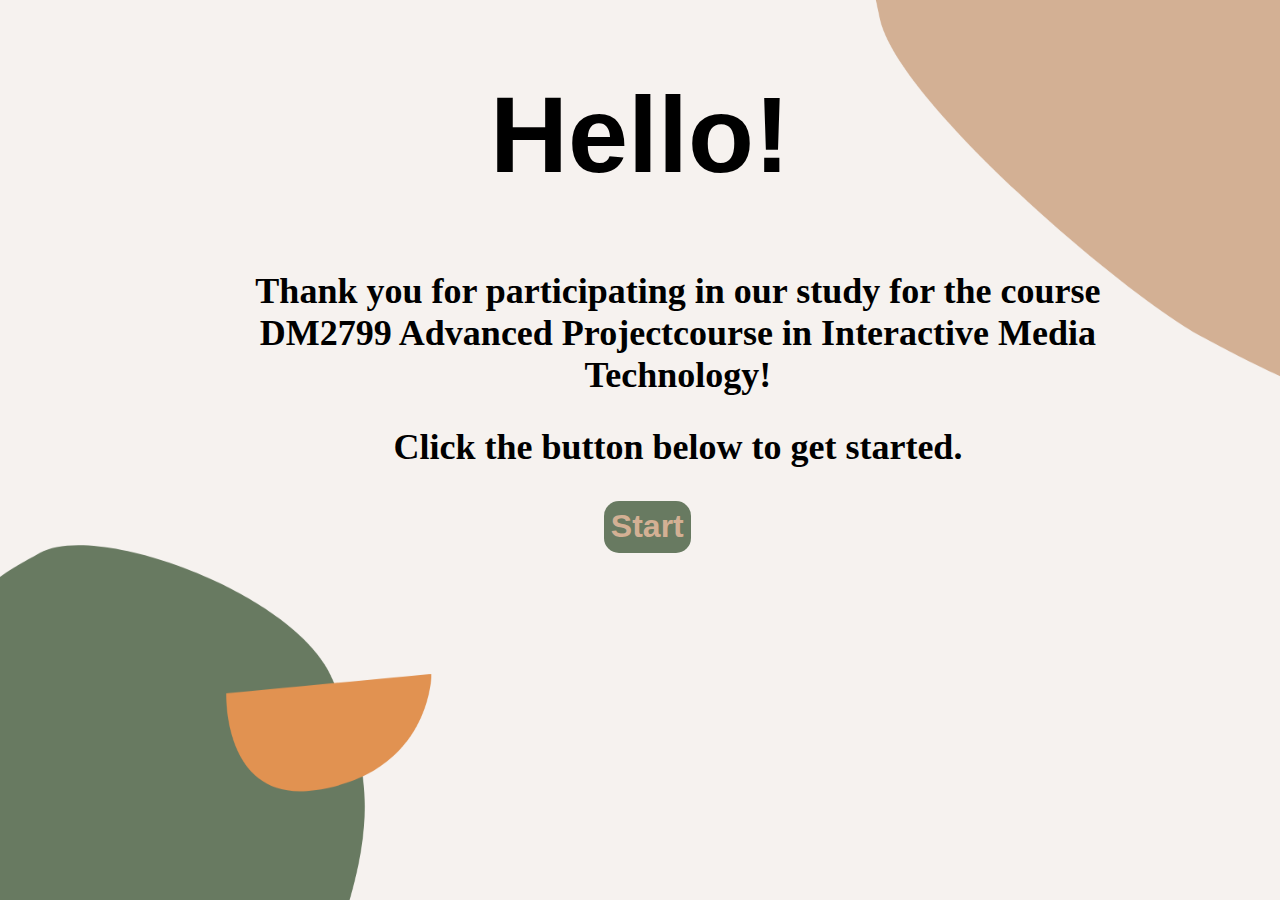
<file: index.html>
<!doctype html>
<html>

<head>
    <link rel="stylesheet" href="style.css">
    <title>Project study</title>
</head>

<body id="startpage">
    <h1>Hello!</h1>

    <h2>Thank you for participating in our study for the course DM2799 Advanced Projectcourse in Interactive Media
        Technology!
    </h2>
    
    <h2>Click the button below to get started.</h2>

    <div id="button">
        <a href="spinner.html">
            <button>
                <label>Start</label>
            </button>
        </a>
    </div>
</body>

</html>
</file>
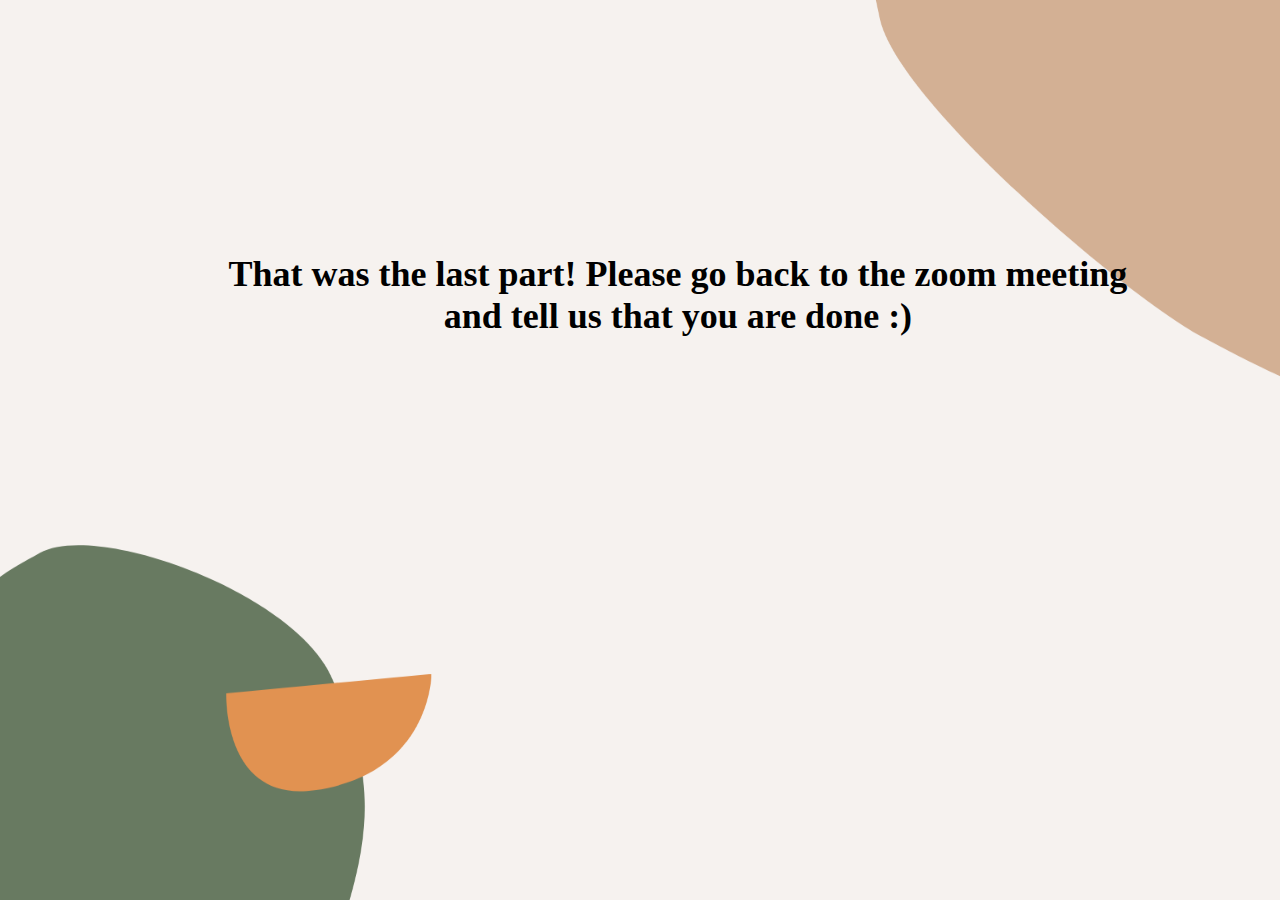
<file: finalpage.html>
<!doctype html>
<html>

<head>
    <link rel="stylesheet" href="style.css">
    <title>Project study</title>
</head>

<body id="startpage">
    <div id="questionpage">
        <h2 id="last">
            That was the last part! Please go back to the zoom meeting and tell us that you are done :) 
        </h2>

    </div>
</body>
</html>
</file>
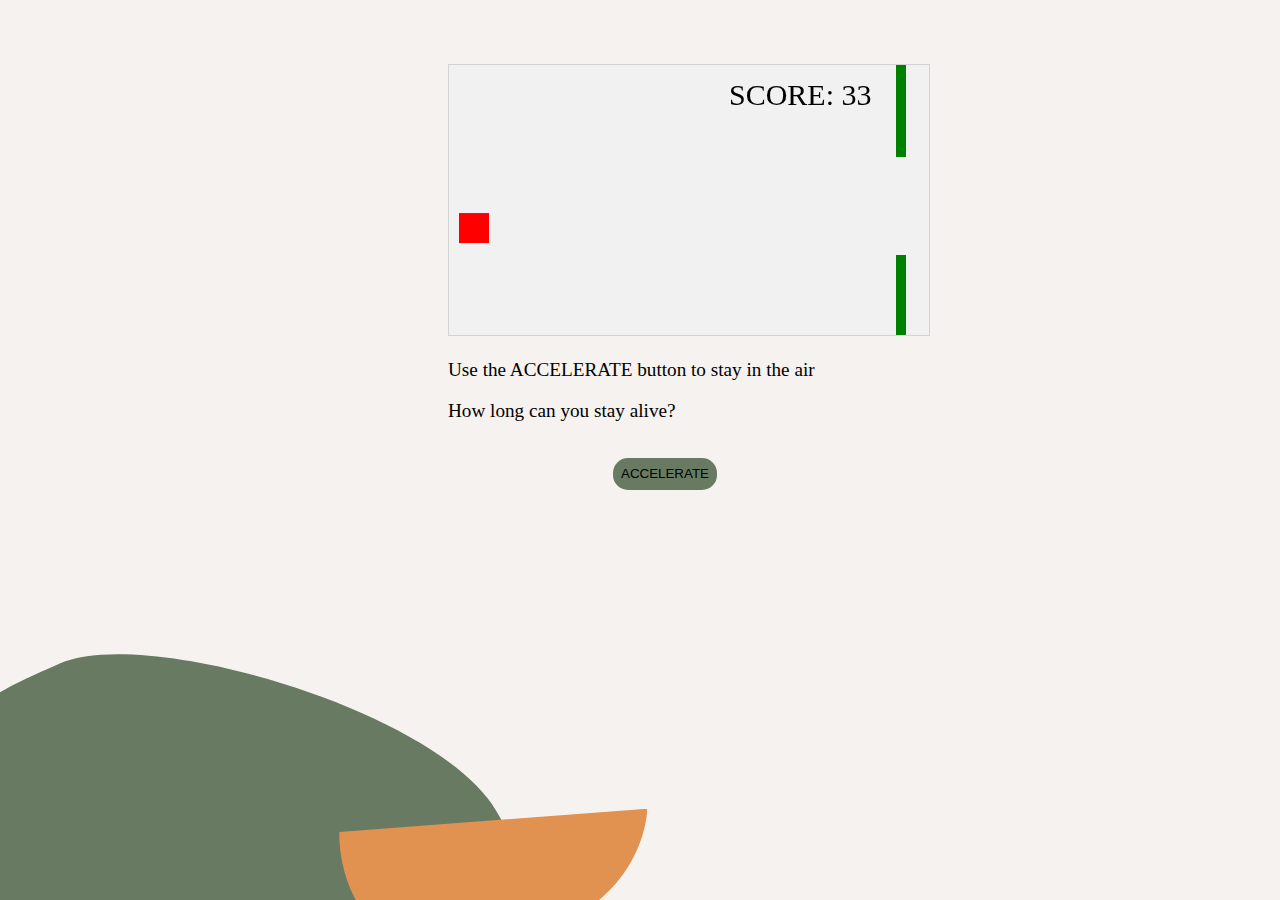
<file: game.html>
<!DOCTYPE html>
<html>
<head>
<meta name="viewport" content="width=device-width, initial-scale=1.0"/>
<meta http-equiv="refresh" content="10; page6.html" />
<style> 
canvas {
    border:1px solid #d3d3d3;
    background-color: #f1f1f1;
}

button {
    background-color: #687A61;
    border: none;
    border-radius: 15px;
    margin-top: 2%;
    padding: 1%;
    margin-left: 20%;
}
p {
    font-size: 1.5vw;
}

body {
    margin-left: 35%;
    margin-top: 5%;
    background: url("background2.png");
}

</style>
</head>
<body onload="startGame()">
<script>

var myGamePiece;
var myObstacles = [];
var myScore;

function startGame() {
    myGamePiece = new component(30, 30, "red", 10, 120);
    myGamePiece.gravity = 0.05;
    myScore = new component("30px", "Consolas", "black", 280, 40, "text");
    myGameArea.start();
}

var myGameArea = {
    canvas : document.createElement("canvas"),
    start : function() {
        this.canvas.width = 480;
        this.canvas.height = 270;
        this.context = this.canvas.getContext("2d");
        document.body.insertBefore(this.canvas, document.body.childNodes[0]);
        this.frameNo = 0;
        this.interval = setInterval(updateGameArea, 20);
        },
    clear : function() {
        this.context.clearRect(0, 0, this.canvas.width, this.canvas.height);
    }
}

function component(width, height, color, x, y, type) {
    this.type = type;
    this.score = 0;
    this.width = width;
    this.height = height;
    this.speedX = 0;
    this.speedY = 0;    
    this.x = x;
    this.y = y;
    this.gravity = 0;
    this.gravitySpeed = 0;
    this.update = function() {
        ctx = myGameArea.context;
        if (this.type == "text") {
            ctx.font = this.width + " " + this.height;
            ctx.fillStyle = color;
            ctx.fillText(this.text, this.x, this.y);
        } else {
            ctx.fillStyle = color;
            ctx.fillRect(this.x, this.y, this.width, this.height);
        }
    }
    this.newPos = function() {
        this.gravitySpeed += this.gravity;
        this.x += this.speedX;
        this.y += this.speedY + this.gravitySpeed;
        this.hitBottom();
    }
    this.hitBottom = function() {
        var rockbottom = myGameArea.canvas.height - this.height;
        if (this.y > rockbottom) {
            this.y = rockbottom;
            this.gravitySpeed = 0;
        }
    }
    this.crashWith = function(otherobj) {
        var myleft = this.x;
        var myright = this.x + (this.width);
        var mytop = this.y;
        var mybottom = this.y + (this.height);
        var otherleft = otherobj.x;
        var otherright = otherobj.x + (otherobj.width);
        var othertop = otherobj.y;
        var otherbottom = otherobj.y + (otherobj.height);
        var crash = true;
        if ((mybottom < othertop) || (mytop > otherbottom) || (myright < otherleft) || (myleft > otherright)) {
            crash = false;
        }
        return crash;
    }
}

function updateGameArea() {
    var x, height, gap, minHeight, maxHeight, minGap, maxGap;
    for (i = 0; i < myObstacles.length; i += 1) {
        if (myGamePiece.crashWith(myObstacles[i])) {
            return;
        } 
    }
    myGameArea.clear();
    myGameArea.frameNo += 1;
    if (myGameArea.frameNo == 1 || everyinterval(150)) {
        x = myGameArea.canvas.width;
        minHeight = 20;
        maxHeight = 200;
        height = Math.floor(Math.random()*(maxHeight-minHeight+1)+minHeight);
        minGap = 50;
        maxGap = 200;
        gap = Math.floor(Math.random()*(maxGap-minGap+1)+minGap);
        myObstacles.push(new component(10, height, "green", x, 0));
        myObstacles.push(new component(10, x - height - gap, "green", x, height + gap));
    }
    for (i = 0; i < myObstacles.length; i += 1) {
        myObstacles[i].x += -1;
        myObstacles[i].update();
    }
    myScore.text="SCORE: " + myGameArea.frameNo;
    myScore.update();
    myGamePiece.newPos();
    myGamePiece.update();
}

function everyinterval(n) {
    if ((myGameArea.frameNo / n) % 1 == 0) {return true;}
    return false;
}

function accelerate(n) {
    myGamePiece.gravity = n;
}
</script>
<br>
<p>Use the ACCELERATE button to stay in the air</p>
<p>How long can you stay alive?</p>
<button onmousedown="accelerate(-0.2)" onmouseup="accelerate(0.1)">ACCELERATE</button>
</body>
</html>
</file>
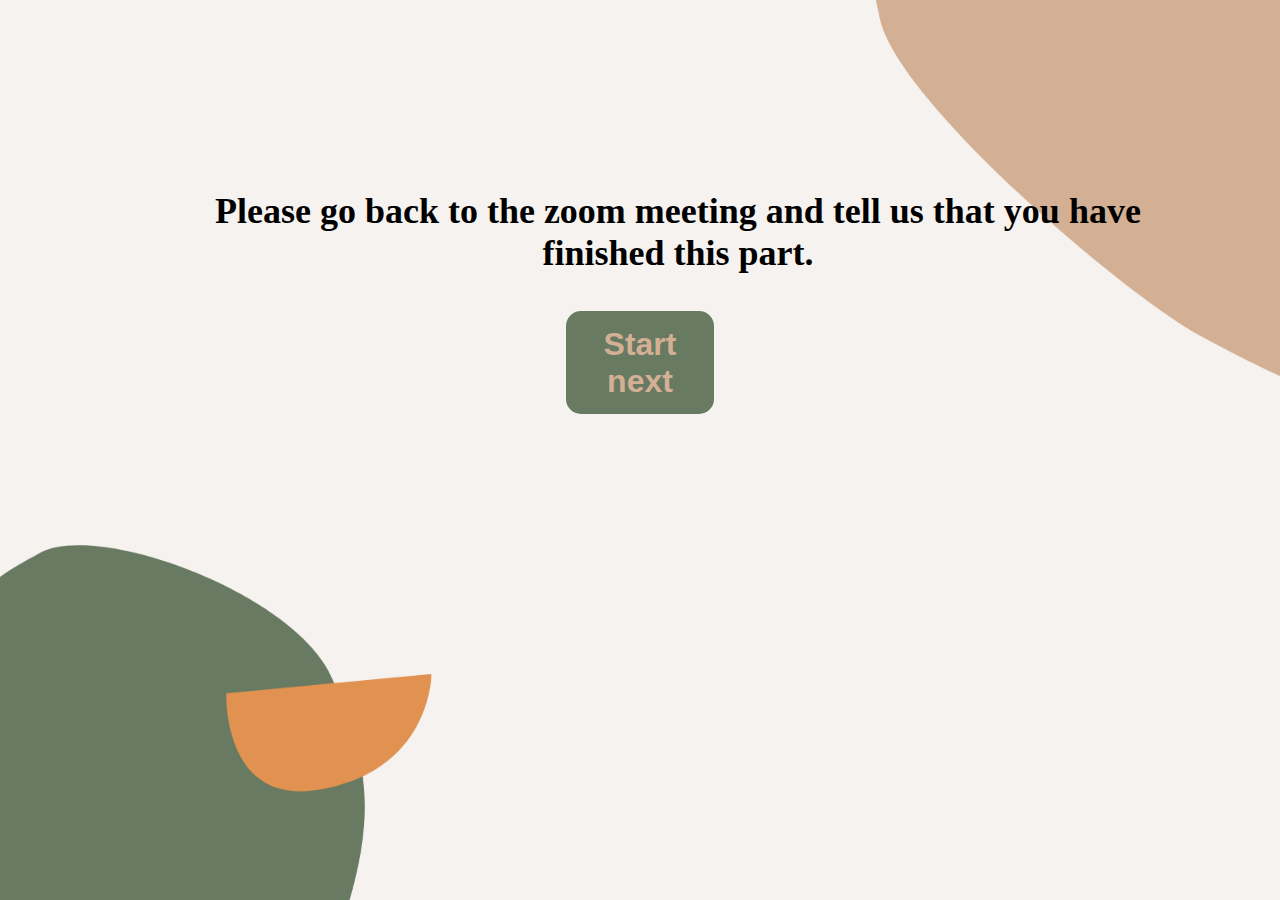
<file: page2.html>
<!doctype html>
<html>

<head>
    <link rel="stylesheet" href="style.css">
    <title>Project study</title>
</head>

<body id="startpage">
    <div id="questionpage">
        <h2>
            Please go back to the zoom meeting and tell us that you have finished this part. 
        </h2>

        <div id="button">
            <a href="techno_loading.html">
                <button>
                    <label>Start next</label>
                </button>
            </a>
        </div>
    </div>
</body>
</html>
</file>
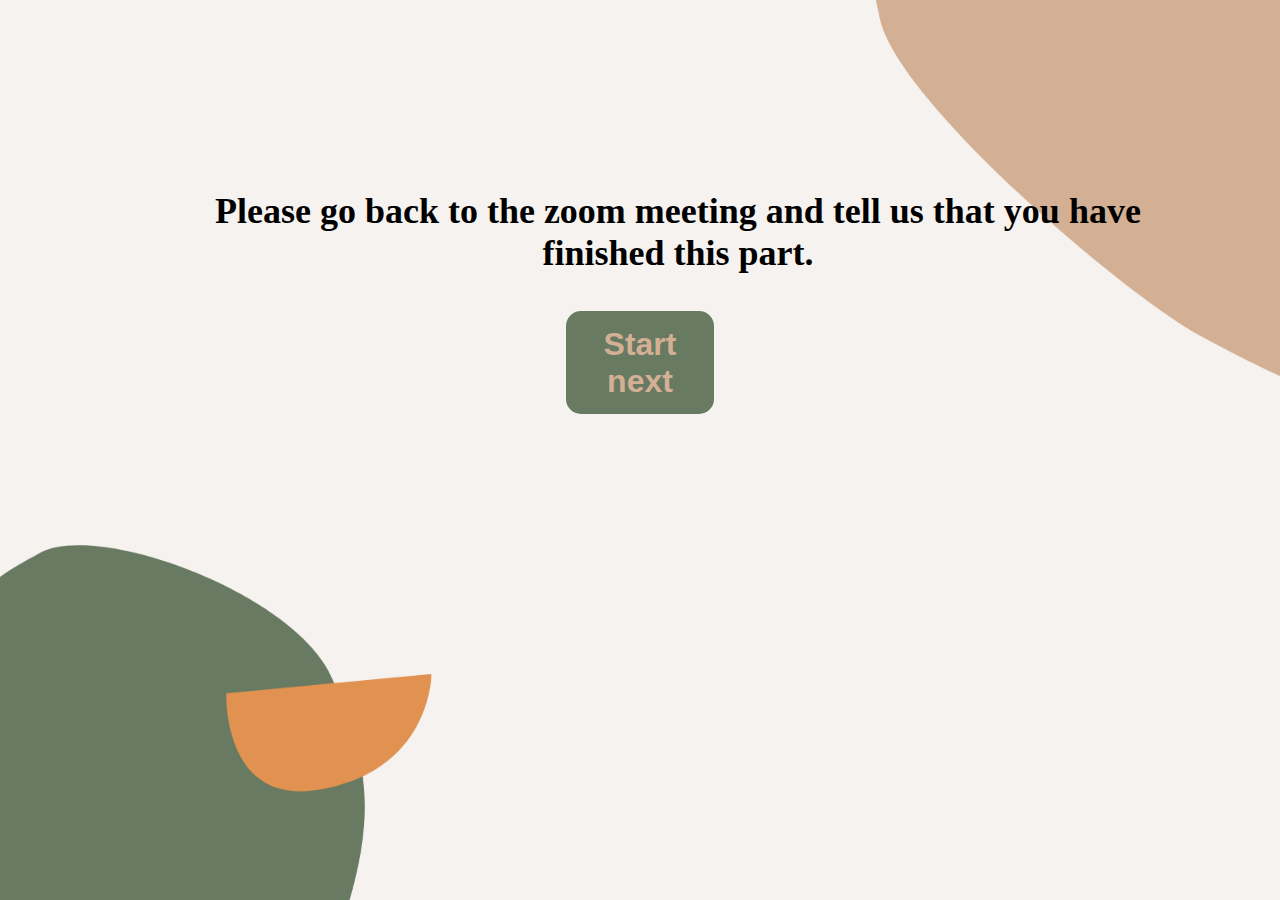
<file: page3.html>
<!doctype html>
<html>

<head>
    <link rel="stylesheet" href="style.css">
    <title>Project study</title>
</head>

<body id="startpage">
    <div id="questionpage">
        <h2>
            Please go back to the zoom meeting and tell us that you have finished this part. 
        </h2>

        <div id="button">
            <a href="video.html">
                <button>
                    <label>Start next</label>
                </button>
            </a>
        </div>
    </div>
</body>
</html>
</file>
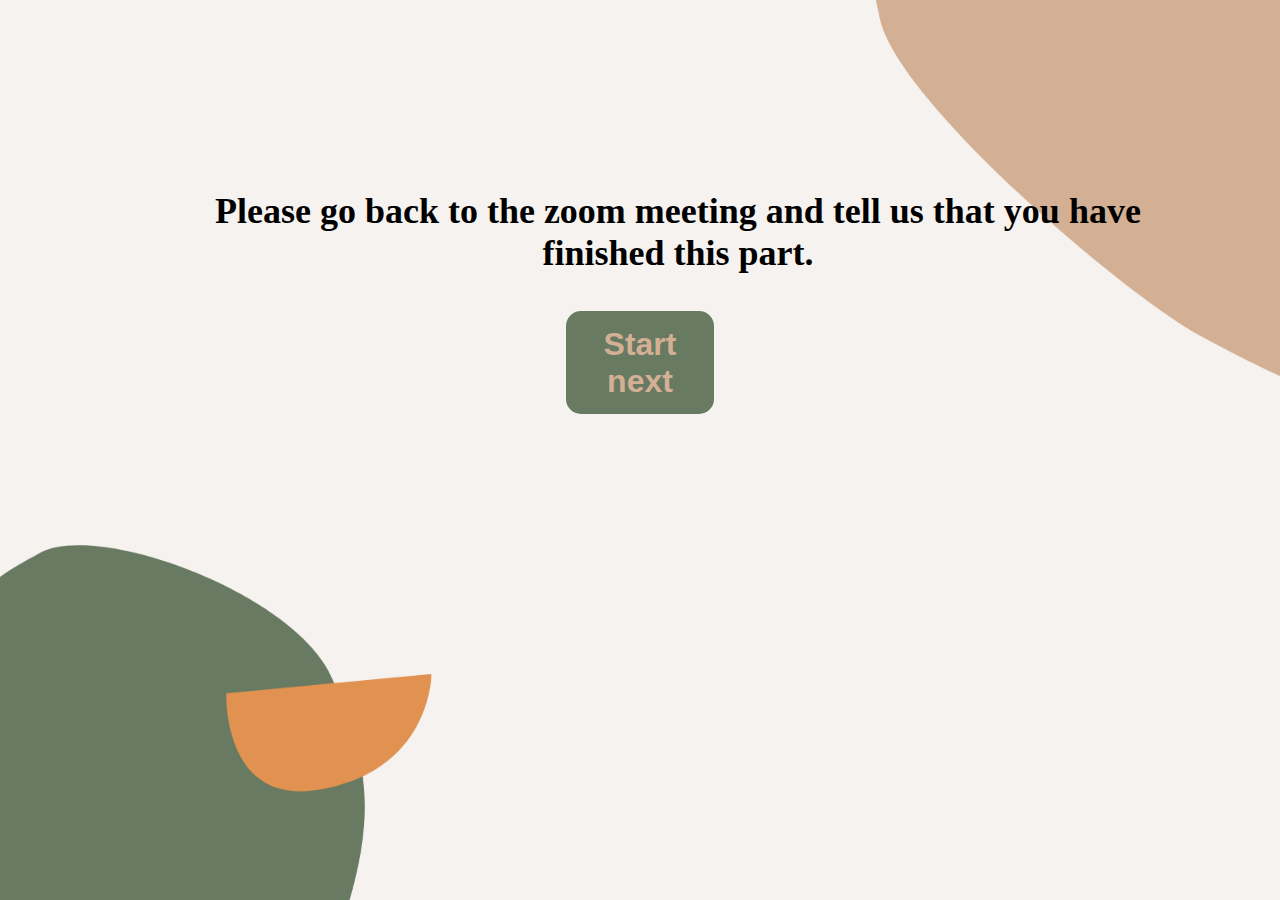
<file: page4.html>
<!doctype html>
<html>

<head>
    <link rel="stylesheet" href="style.css">
    <title>Project study</title>
</head>

<body id="startpage">
    <div id="questionpage">
        <h2>
            Please go back to the zoom meeting and tell us that you have finished this part. 
        </h2>

        <div id="button">
            <a href="text-without-spinner.html">
                <button>
                    <label>Start next</label>
                </button>
            </a>
        </div>
    </div>
</body>
</html>
</file>
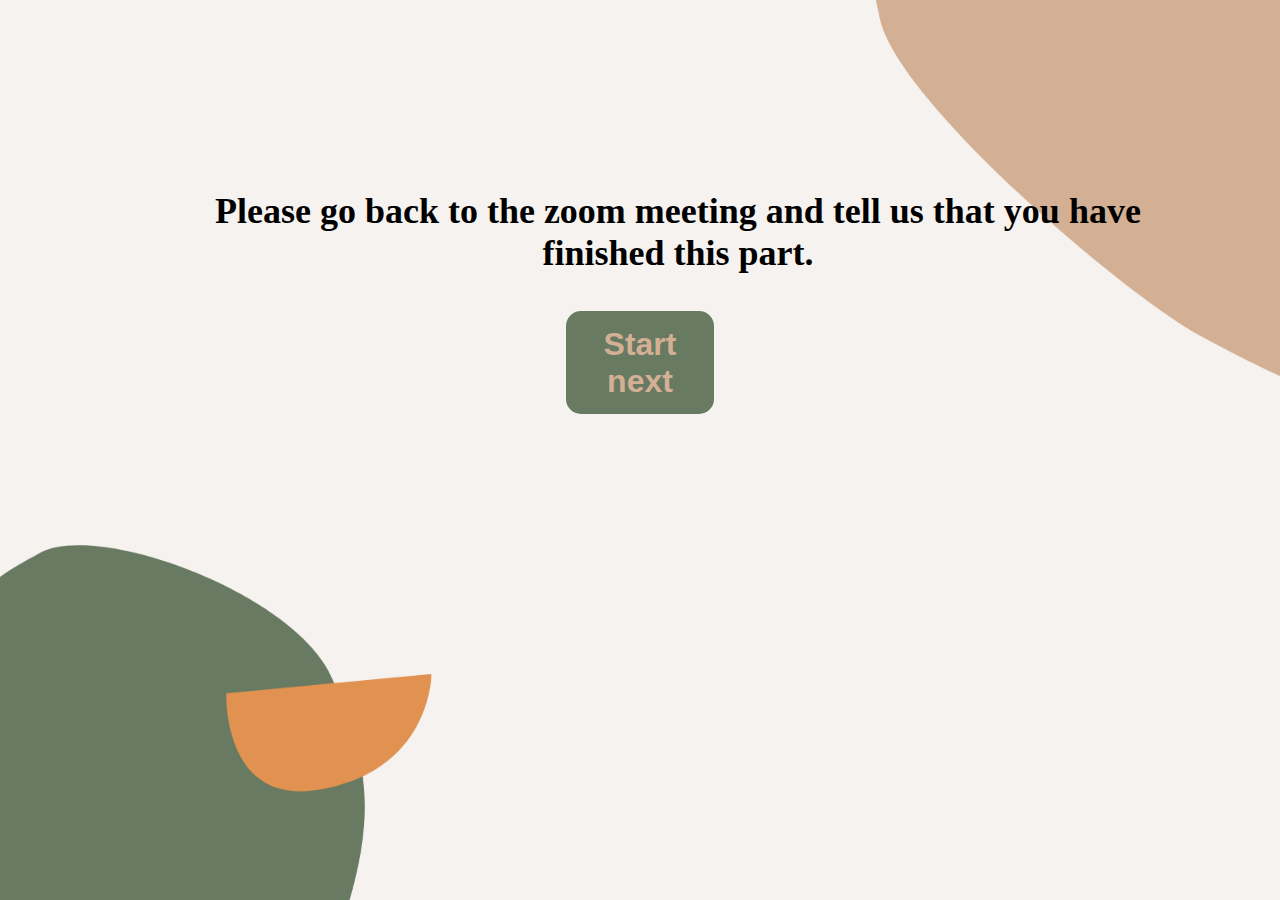
<file: page5.html>
<!doctype html>
<html>

<head>
    <link rel="stylesheet" href="style.css">
    <title>Project study</title>
</head>

<body id="startpage">
    <div id="questionpage">
        <h2>
            Please go back to the zoom meeting and tell us that you have finished this part. 
        </h2>

        <div id="button">
            <a href="game.html">
                <button>
                    <label>Start next</label>
                </button>
            </a>
        </div>
    </div>
</body>
</html>
</file>
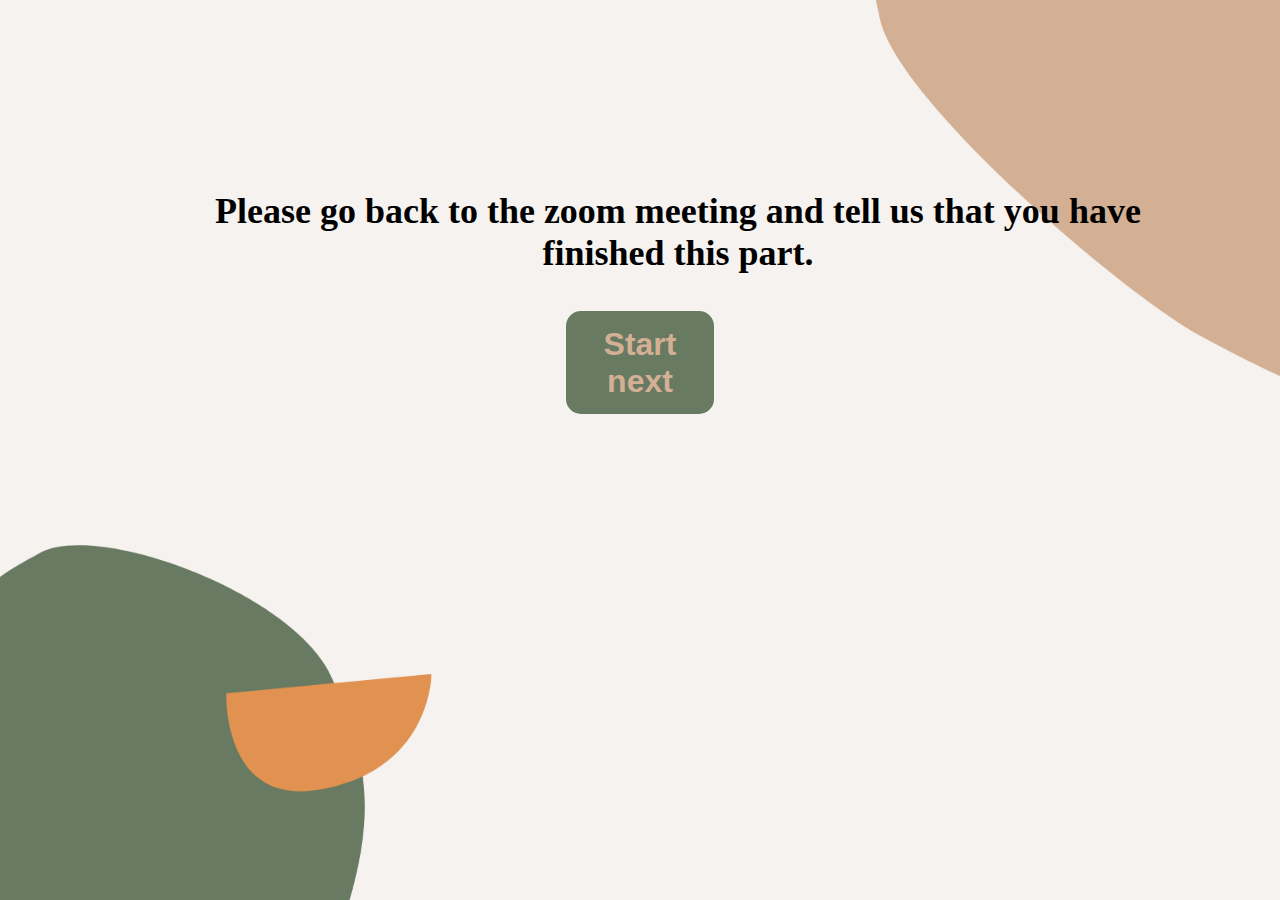
<file: page6.html>
<!doctype html>
<html>

<head>
    <link rel="stylesheet" href="style.css">
    <title>Project study</title>
</head>

<body id="startpage">
    <div id="questionpage">
        <h2>
            Please go back to the zoom meeting and tell us that you have finished this part. 
        </h2>

        <div id="button">
            <a href="text-with-spinner.html">
                <button>
                    <label>Start next</label>
                </button>
            </a>
        </div>
    </div>
</body>
</html>
</file>
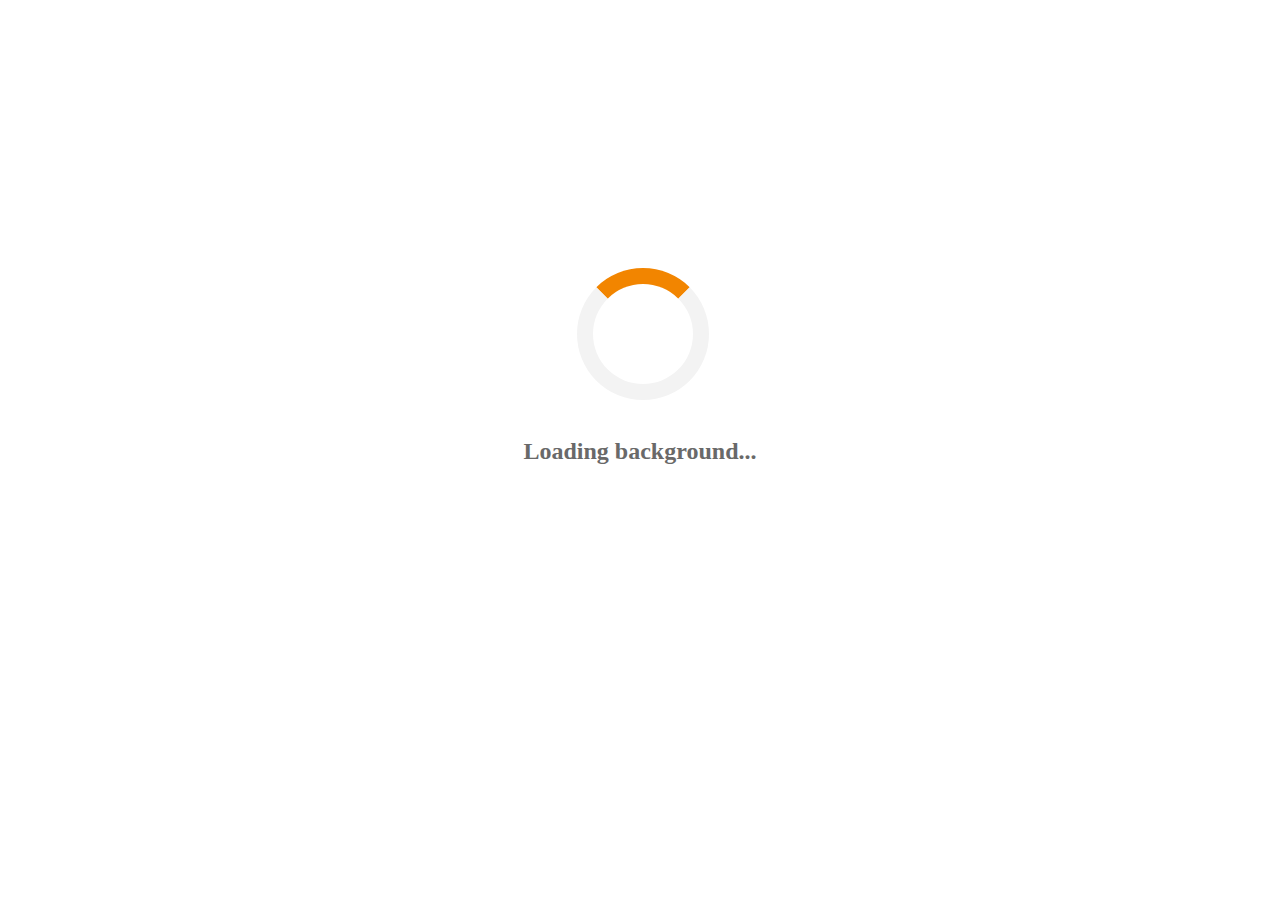
<file: techno_loading.html>
<!DOCTYPE html>
<meta http-equiv="refresh" content="10; page3.html" />
<html>
    <head><link rel="stylesheet" href="techstyle.css"></head>

<div class="center"></div>
<div class="loader"></div> 
</br>
<div id="container">
    <div class="textloader">
        <h2>Loading background...
        </h2>
        <h2>Downloading Info...</h2>
        <h2>Loading Images...</h2>
        <h2>Loading Videos...</h2>
        <h2>Building site</h2>
    </div>
</div>


</body>
</html>
</file>
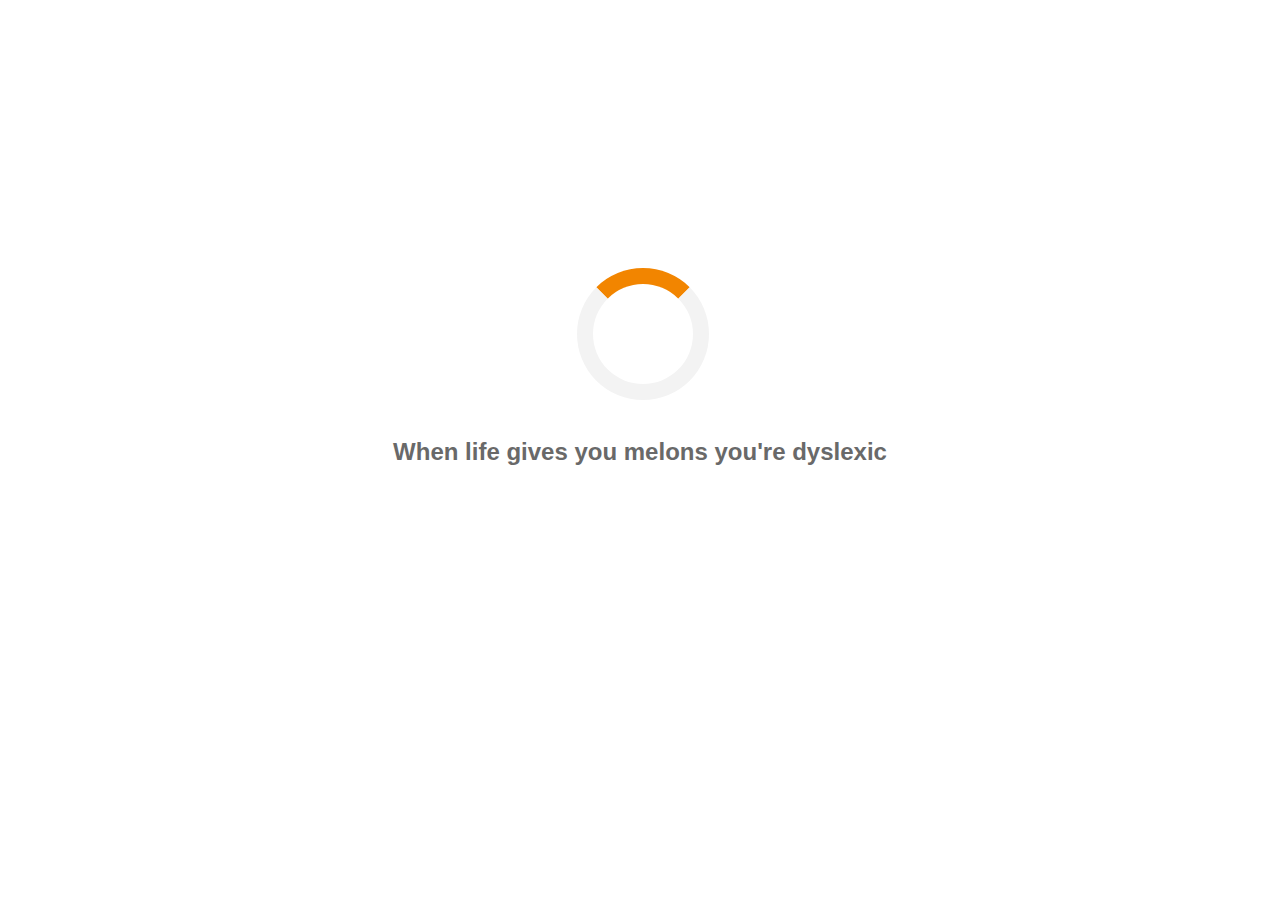
<file: text-with-spinner.html>
<!DOCTYPE html>
<meta http-equiv="refresh" content="10; finalpage.html" />

<html>
    <head><link rel="stylesheet" href="mystyle.css"></head>

<div class="center"></div>
<div class="loader"></div> 
</br>
<div id="container">
    <div class="textloader">
        <h2>When life gives you melons
            you're dyslexic
        </h2>
        <h2>What's the difference between a good joke and a bad joke timing.</h2>
        <h2>Don't you hate it when someone answers their own questions? I do.</h2>
        <h2>Don't you hate it when someone answers their own questions? I do.</h2>
    </div>
</div>


</body>
</html>
</file>
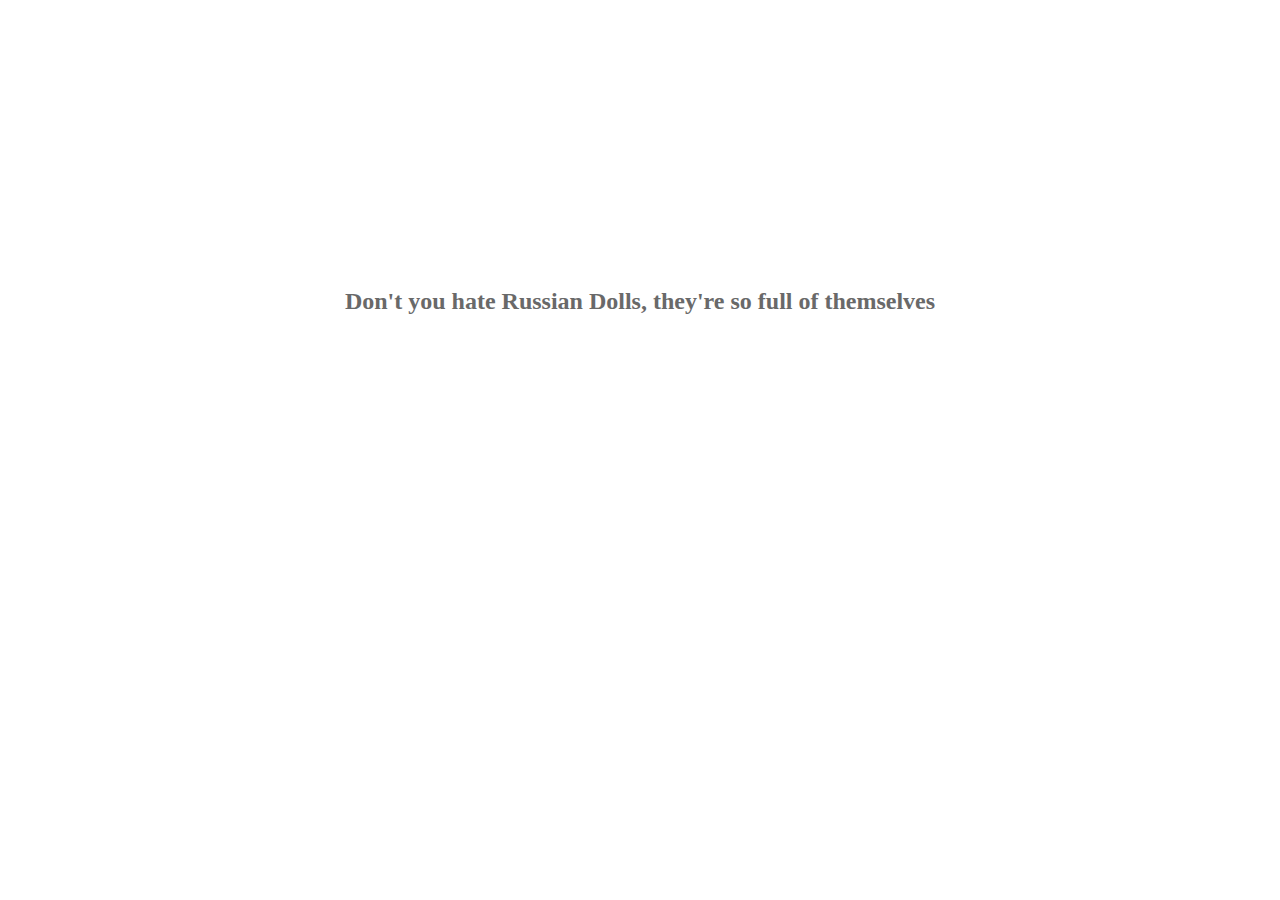
<file: text-without-spinner.html>
<!DOCTYPE html>
<meta http-equiv="refresh" content="10; page5.html" />
<html>
    <head><link rel="stylesheet" href="newsstyle.css"></head>

<div class="center"></div>
<div id="container">
    <div class="textloader">
        <h2>Don't you hate Russian Dolls, they're so full of themselves</h2>
        <h2>Whiteboards are remarkable.</h2>
        <h2>Throwing acid is wrong, in some people's eyes.</h2>
        <h2>Throwing acid is wrong, in some people's eyes.</h2>
    </div>
</div>

</body>
</html>
</file>
<file: style.css>
#startpage {
    background-image: url("background2.png");
    background-repeat: no-repeat;
    background-size: 100vw 100vh;
}

h1 {
    font-family: arial;
    font-weight: bold;
    font-size: 12vh;
    text-align: center;
}

h2 {
    font-size: 4vh;
    margin-left: 16%;
    margin-right: 10%;
    text-align: center;
}

p {
    font-size: 3vh;
    text-align: center;
    margin-bottom: 5%;
}

a {
    text-decoration: none;
}

button {
    background-color: #687A61;
    border: none;
    border-radius: 15px;
    padding: 10%;
    margin-top: 5%;
}

#button {
    display: flex;
    justify-content: center;
}

label{
    font-size: 2.5vw;
    color: #D3B094;
    font-weight: bold;
}

#questionpage {
    margin-top: 15%;
}

.loader {
    border: 16px solid #f3f3f3; 
    border-top: 16px solid #f28500; 
    border-radius: 50%;
    width: 100px;
    height: 100px;
    animation: spin 2s linear infinite;
    margin-left: 45%;
    margin-top: 20%;
  }
  
  @keyframes spin {
    0% { transform: rotate(0deg); }
    100% { transform: rotate(360deg); }
  }

  #last {
      margin-top: 20%;
  }
</file>
<file: techstyle.css>
.loader {
    border: 16px solid #f3f3f3; 
    border-top: 16px solid #f28500; 
    border-radius: 50%;
    width: 100px;
    height: 100px;
    animation: spin 2s linear infinite;
    margin-left: 45%;
  }
  
  .center {
      padding: 130px;
  }
  
  @keyframes spin {
    0% { transform: rotate(0deg); }
    100% { transform: rotate(360deg); }
  }
  
  #container{
      overflow:hidden;
      height:48px;
      text-align: center;
      padding-top: 20px;
  }
  .textloader{
      -webkit-animation: move;
              animation: move;
      position:relative;
      -webkit-animation-duration: 10s;
              animation-duration: 10s;
      -webkit-animation-iteration-count: 1;
              animation-iteration-count: 1;
      -webkit-animation-timing-function: step-start;
              animation-timing-function: step-start;
      -webkit-animation-delay: 4s;
              animation-delay: 4s
  }
  h2{ height:48px;margin:0;padding:0}
  @-webkit-keyframes move {
      0% { margin-top: 0em; }
      25% { margin-top: -48px; }
      50% {margin-top: -96px;}
      75% {margin-top: -144px; }
      100% {margin-top: 0;}
  }
  @keyframes move {
      0% { margin-top: 0em; }
      25% { margin-top: -48px; }
      50% {margin-top: -96px;}
      75% {margin-top: -144px; }
      100% {margin-top: 0;}
  }
  
  h2{
      font-family: 'Times New Roman', Times, serif;
      color: #696969;
  }
</file>
<file: mystyle.css>
.loader {
        border: 16px solid #f3f3f3; 
        border-top: 16px solid #f28500; 
        border-radius: 50%;
        width: 100px;
        height: 100px;
        animation: spin 2s linear infinite;
        margin-left: 45%;
      }
.center {
    padding: 130px;
}

@keyframes spin {
  0% { transform: rotate(0deg); }
  100% { transform: rotate(360deg); }
}

#container{
    overflow:hidden;
    height:48px;
    text-align: center;
    padding-top: 20px;
}
.textloader{
    -webkit-animation: move;
            animation: move;
    position:relative;
    -webkit-animation-duration: 12s;
            animation-duration: 12s;
    -webkit-animation-iteration-count: 1;
            animation-iteration-count: 1;
    -webkit-animation-timing-function: step-start;
            animation-timing-function: step-start;
    -webkit-animation-delay: 3s;
            animation-delay: 3s
}
h2{ height:48px;margin:0;padding:0}
@-webkit-keyframes move {
    0% { margin-top: 0em; }
    25% { margin-top: -48px; }
    50% {margin-top: -96px;}
    75% {margin-top: -144px; }
    100% {margin-top: 0;}
}
@keyframes move {
    0% { margin-top: 0em; }
    25% { margin-top: -48px; }
    50% {margin-top: -96px;}
    75% {margin-top: -144px; }
    100% {margin-top: 0;}
}

 h2{
    /*-webkit-animation: fade;
            animation: fade;
    -webkit-animation-duration: 8s;
            animation-duration: 8s;
    -webkit-animation-iteration-count: infinite;
            animation-iteration-count: infinite;*/
    font-family: -apple-system, BlinkMacSystemFont, 'Segoe UI', Roboto, Oxygen, Ubuntu, Cantarell, 'Open Sans', 'Helvetica Neue', sans-serif;
    color: #696969;
}


@-webkit-keyframes fade {
    0% { opacity: 1; filter:alpha(opacity=100); }
    50% { opacity: 0; filter:alpha(opacity=0); }
    100% { opacity: 1; filter:alpha(opacity=100); }
}

@keyframes fade {
    0% { opacity: 1; filter:alpha(opacity=100); }
    50% { opacity: 0; filter:alpha(opacity=0); }
    100% { opacity: 1; filter:alpha(opacity=100); }
}
</file>
<file: newsstyle.css>
.center {
      padding: 130px;
  }
  
  @keyframes spin {
    0% { transform: rotate(0deg); }
    100% { transform: rotate(360deg); }
  }
  
  #container{
      overflow:hidden;
      height:48px;
      text-align: center;
      padding-top: 20px;
  }
  .textloader{
      -webkit-animation: move;
              animation: move;
      position:relative;
      -webkit-animation-duration: 12s;
              animation-duration: 12s;
      -webkit-animation-iteration-count: 1;
              animation-iteration-count: 1;
      -webkit-animation-timing-function: step-start;
              animation-timing-function: step-start;
      -webkit-animation-delay: 4s;
              animation-delay: 4s
  }
  h2{ height:48px;margin:0;padding:0}
  @-webkit-keyframes move {
      0% { margin-top: 0em; }
      25% { margin-top: -48px; }
      50% {margin-top: -96px;}
      75% {margin-top: -144px; }
      100% {margin-top: 0;}
  }
  @keyframes move {
      0% { margin-top: 0em; }
      25% { margin-top: -48px; }
      50% {margin-top: -96px;}
      75% {margin-top: -144px; }
      100% {margin-top: 0;}
  }
  
  h2{
      /*-webkit-animation: fade;
              animation: fade;
      -webkit-animation-duration: 8s;
              animation-duration: 8s;
      -webkit-animation-iteration-count: infinite;
              animation-iteration-count: infinite;*/
      font-family: 'Times New Roman', Times, serif;
      color: #696969;
  }

.news {
      text-align: center;
      font-family: 'Times New Roman', Times, serif;      
      color: #696969;

  }
  
  @-webkit-keyframes fade {
      0% { opacity: 1; filter:alpha(opacity=100); }
      50% { opacity: 0; filter:alpha(opacity=0); }
      100% { opacity: 1; filter:alpha(opacity=100); }
  }
  
  @keyframes fade {
      0% { opacity: 1; filter:alpha(opacity=100); }
      50% { opacity: 0; filter:alpha(opacity=0); }
      100% { opacity: 1; filter:alpha(opacity=100); }
  }
</file>
